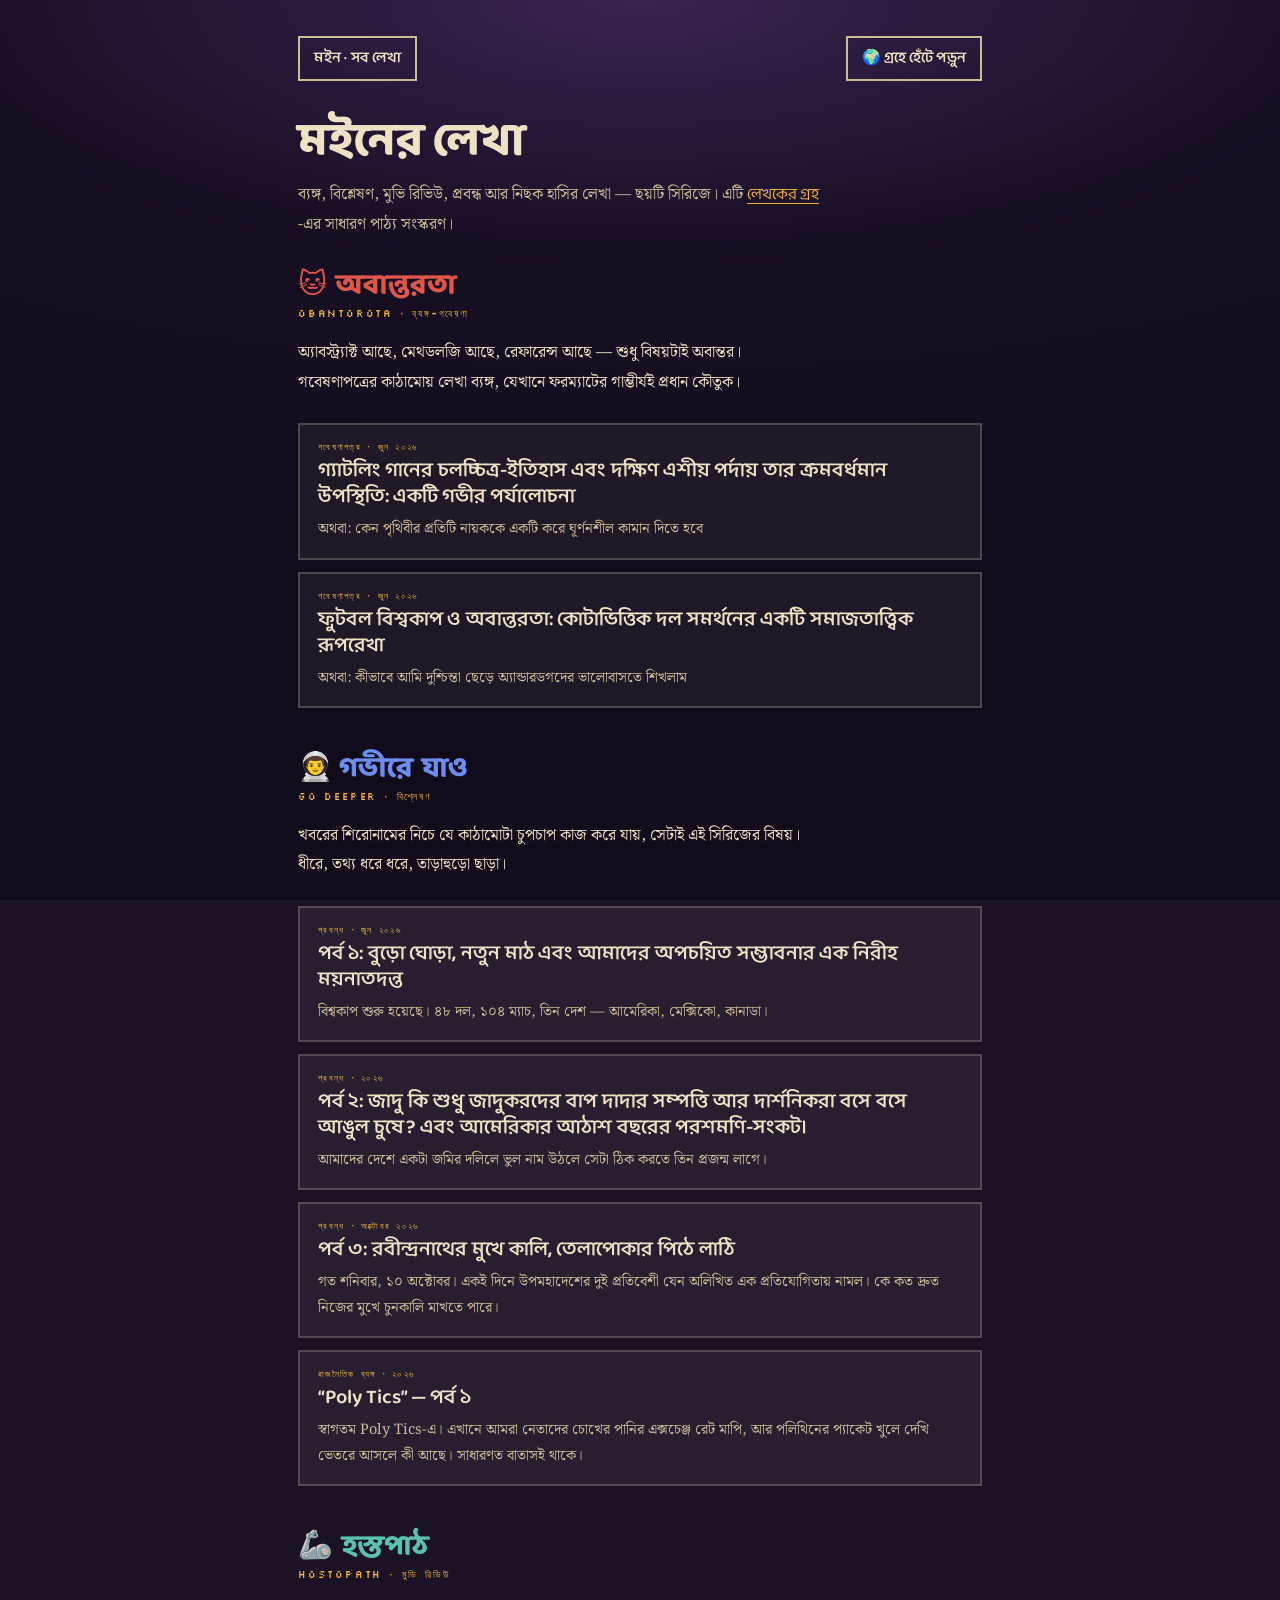
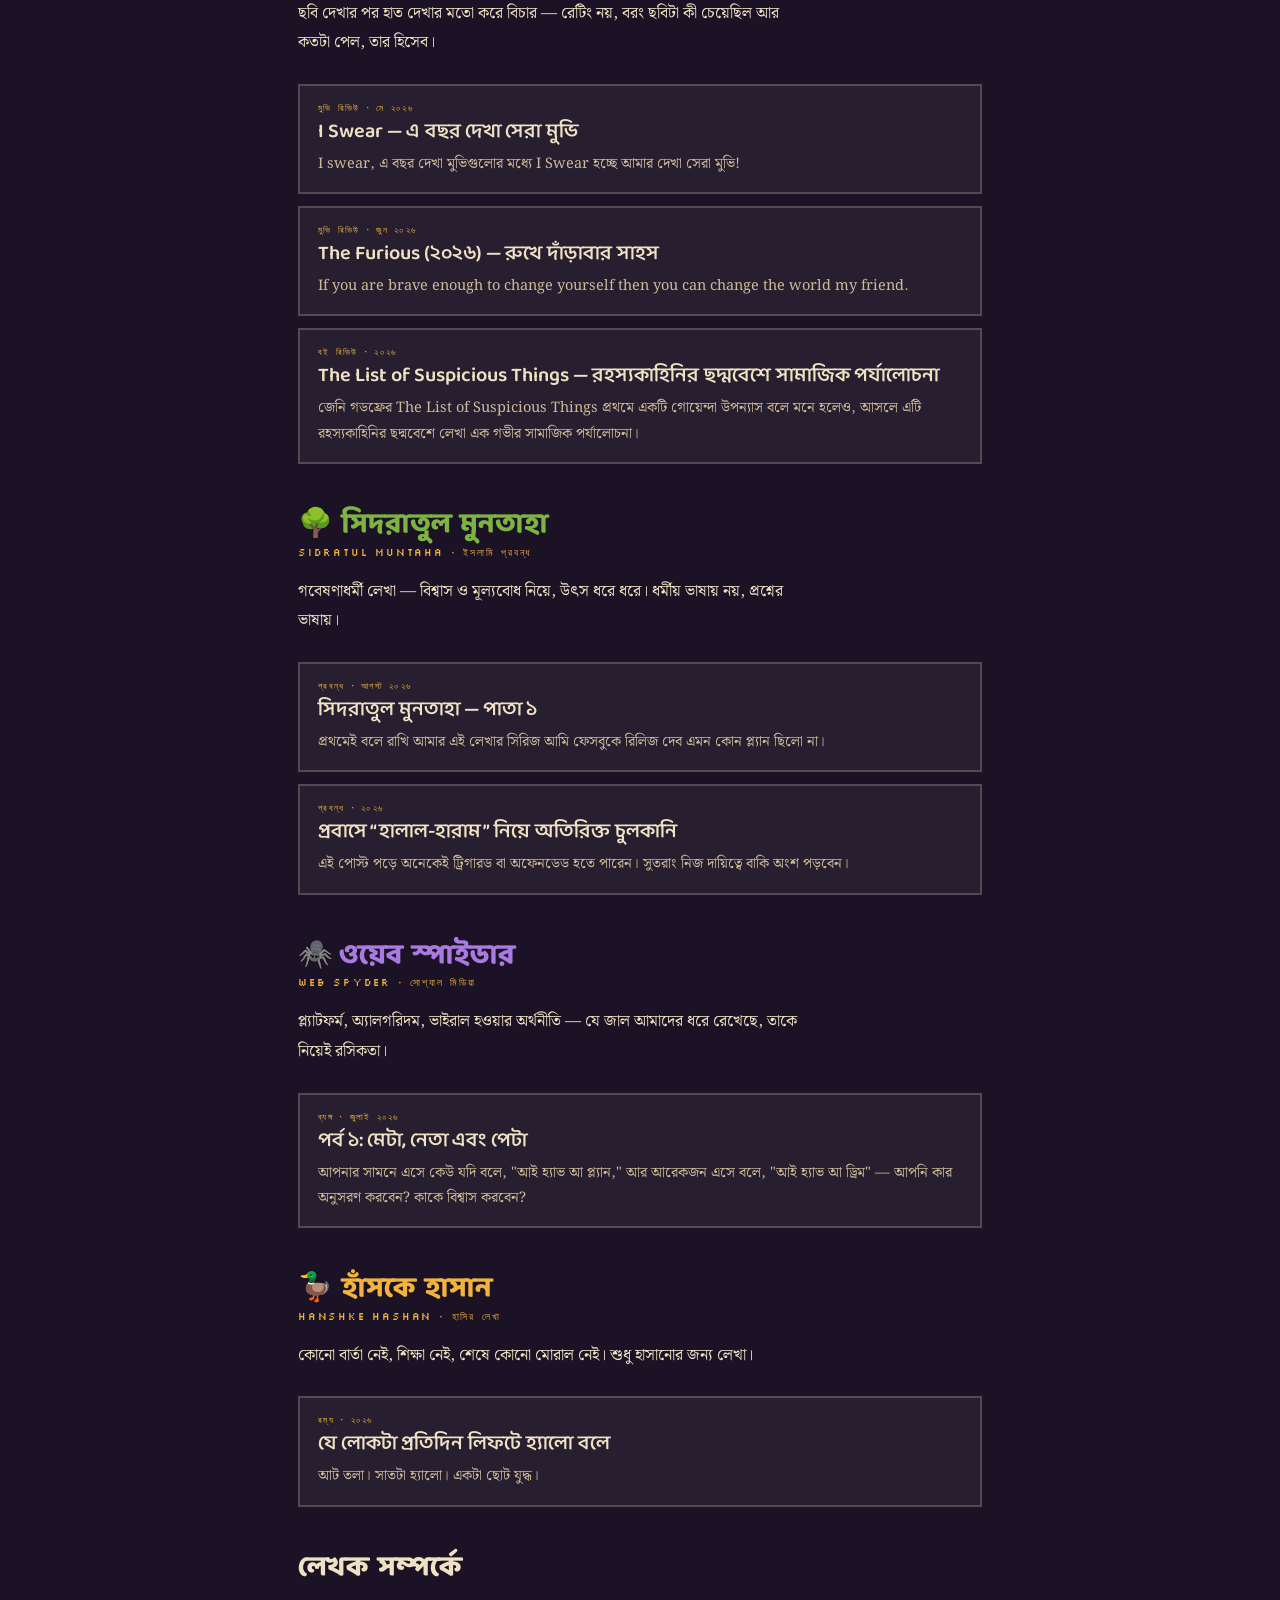
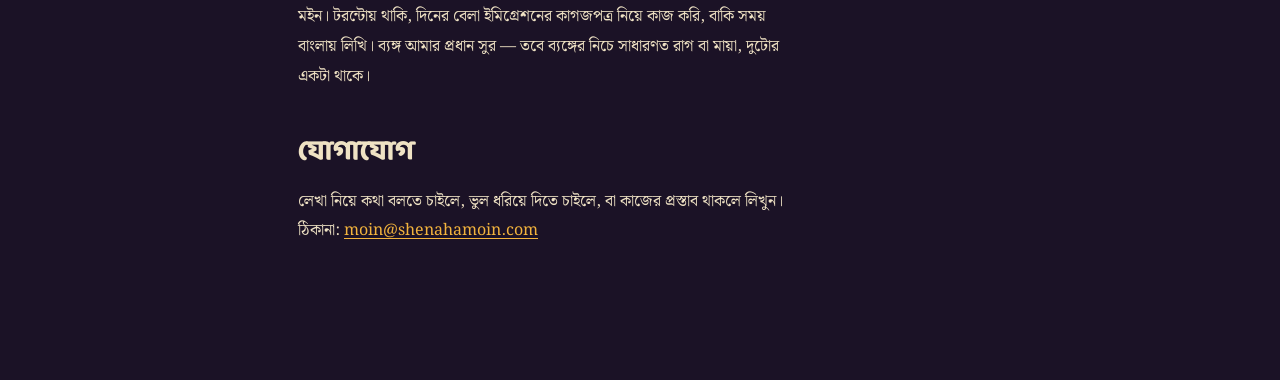
<file: read.html>
<!DOCTYPE html>
<html lang="bn" class="page">
<head>
<meta charset="utf-8">
<meta name="viewport" content="width=device-width, initial-scale=1">
<title>মইনের লেখা — ব্যঙ্গ, বিশ্লেষণ, রিভিউ, প্রবন্ধ ও রম্য</title>
<meta name="description" content="মইনের সব বাংলা লেখা এক পাতায়: ব্যঙ্গ-গবেষণা, গভীর বিশ্লেষণ, মুভি রিভিউ, ইসলামি প্রবন্ধ, সোশ্যাল মিডিয়া নিয়ে রসিকতা আর নিছক হাসির লেখা।">
<meta name="author" content="মইন (Moin)">
<meta name="theme-color" content="#1B1226">
<link rel="canonical" href="https://shenahamoin.com/read">
<meta property="og:type" content="website">
<meta property="og:site_name" content="লেখকের গ্রহ">
<meta property="og:title" content="মইনের লেখা">
<meta property="og:image" content="https://shenahamoin.com/share.png">
<meta name="twitter:card" content="summary_large_image">
<link rel="icon" href="favicon.svg" type="image/svg+xml">
<link rel="apple-touch-icon" href="apple-touch-icon.png">
<link rel="preconnect" href="https://fonts.googleapis.com">
<link rel="preconnect" href="https://fonts.gstatic.com" crossorigin>
<link href="https://fonts.googleapis.com/css2?family=Baloo+Da+2:wght@500;600;800&family=Noto+Serif+Bengali:wght@400;500;700&family=Silkscreen:wght@400;700&display=swap" rel="stylesheet">
<link rel="stylesheet" href="css/site.css">
</head>
<body>
<main>
  <header class="top">
    <a href="read.html">মইন · সব লেখা</a>
    <a href="./">🌍 গ্রহে হেঁটে পড়ুন</a>
  </header>
  <div id="app"><h1>মইনের লেখা</h1><p class="intro">লেখাগুলো আসছে…</p></div>
  <noscript><p class="intro">এই পাতাটি দেখাতে জাভাস্ক্রিপ্ট লাগে।</p></noscript>
</main>
<script type="module" src="js/read.js"></script>
</body>
</html>
</file>
<file: css/site.css>
/* ============================================================
   TOKENS — palette is "সন্ধ্যার নদীতীর" (riverbank at dusk):
   moss + clay road + indigo river + brass lamplight on plum-ink.
   ============================================================ */
:root{
  --ink:        #1B1226;   /* plum-black — all chrome */
  --ink-soft:   #2E2038;
  --paper:      #EFE2C4;   /* aged manuscript — dialogue + panels */
  --paper-dim:  #CDBB98;
  --brass:      #F2B33D;   /* lamplight — highlights, prompts */
  --clay:       #A8492F;   /* road, danger, underline */
  --river:      #2E6C8E;
  --moss:       #4E7D46;
  --shadow:     rgba(27,18,38,.55);

  --fd: "Baloo Da 2", "Hind Siliguri", system-ui, sans-serif;   /* display, Bengali */
  --fb: "Noto Serif Bengali", "Baloo Da 2", Georgia, serif;      /* body, Bengali */
  --fu: "Silkscreen", ui-monospace, monospace;                   /* utility, Latin only */
}
*{box-sizing:border-box;-webkit-tap-highlight-color:transparent}
html,body{height:100%;margin:0;overflow:hidden;background:var(--ink)}
body{font-family:var(--fb);color:var(--paper);overscroll-behavior:none}
canvas{display:block;width:100vw;height:100dvh;touch-action:none;outline:none;cursor:grab}
canvas:active{cursor:grabbing}
button{font:inherit;color:inherit;background:none;border:none;cursor:pointer}
:focus-visible{outline:3px solid var(--brass);outline-offset:2px}

/* ---------- shared pixel-frame ---------- */
.frame{
  background:var(--paper);color:var(--ink);
  border:3px solid var(--ink);
  box-shadow:0 0 0 3px var(--paper), 0 0 0 6px var(--ink), 6px 8px 0 var(--shadow);
}
.tag{font-family:var(--fu);font-size:10px;letter-spacing:.14em;text-transform:uppercase}

/* ---------- HUD ---------- */
body.reading #hud, body.reading #touch, body.reading #bar,
body:has(#title.on) #hud, body:has(#title.on) #touch{opacity:0;pointer-events:none}
#hud{position:fixed;inset:0;pointer-events:none;z-index:5;padding:14px;transition:opacity .2s;
     display:flex;justify-content:space-between;align-items:flex-start;gap:10px}
.plate{background:rgba(27,18,38,.82);border:2px solid var(--paper-dim);padding:8px 12px;
       backdrop-filter:blur(2px)}
#who{font-family:var(--fd);font-weight:800;font-size:17px;line-height:1.15}
#who small{display:block;font-family:var(--fu);font-size:9px;letter-spacing:.16em;color:var(--brass);margin-top:3px}
#progress{font-family:var(--fd);font-size:13px;margin-top:7px;color:var(--paper-dim)}
#progress b,#secretLine b{color:var(--brass);font-weight:800}
#secretLine{font-family:var(--fd);font-size:13px;margin-top:3px;color:var(--paper-dim)}
#tools{display:flex;gap:8px;pointer-events:auto}
#tools button{width:44px;height:44px;background:rgba(27,18,38,.82);border:2px solid var(--paper-dim);
              font-size:18px;line-height:1;display:grid;place-items:center}
#tools button:hover{border-color:var(--brass);color:var(--brass)}

/* ---------- dialogue bar ---------- */
#bar{position:fixed;left:50%;transform:translate(-50%,120%);bottom:18px;width:min(680px,calc(100% - 32px));
     z-index:6;padding:14px 18px 16px;transition:transform .22s cubic-bezier(.2,.9,.3,1.2)}
#bar.on{transform:translate(-50%,0)}
#bar .who{font-family:var(--fu);font-size:9px;letter-spacing:.16em;color:var(--clay)}
#bar .say{font-family:var(--fd);font-weight:600;font-size:19px;margin-top:3px;line-height:1.35}
#bar .cue{display:flex;align-items:center;gap:8px;margin-top:8px;font-family:var(--fd);font-size:13px;color:#5b4a3f}
kbd{font-family:var(--fu);font-size:10px;background:var(--ink);color:var(--paper);
    padding:3px 6px;border-radius:2px;letter-spacing:.06em}
.blink{animation:blink 1s steps(2,end) infinite}
@keyframes blink{50%{opacity:0}}

/* ---------- overlays (title, section, reader, map, help) ---------- */
.sheet{position:fixed;inset:0;z-index:20;display:none;background:rgba(15,10,22,.86);
       backdrop-filter:blur(3px);overflow-y:auto;overscroll-behavior:contain}
.sheet.on{display:block}
.sheet-in{max-width:760px;margin:0 auto;padding:64px 18px 90px}

/* title */
#title{background:radial-gradient(70% 60% at 50% 50%,rgba(24,15,36,.35) 0%,rgba(18,11,28,.6) 60%,rgba(13,8,20,.9) 100%);backdrop-filter:none}
body.nogl #title{background:radial-gradient(120% 90% at 50% 0%,#3a2350 0%,#180f24 55%,#0d0814 100%)}
body.nogl #hud,body.nogl #touch,body.nogl #bar,body.nogl canvas{display:none}
#title .sheet-in{display:flex;flex-direction:column;align-items:center;justify-content:center;
                 min-height:100dvh;text-align:center;padding-top:24px}
#title h1{font-family:var(--fd);font-weight:800;font-size:clamp(38px,10vw,74px);margin:0;
          line-height:1.05;color:var(--paper);text-shadow:0 4px 0 var(--clay),0 8px 0 rgba(0,0,0,.35)}
#title .sub{font-family:var(--fb);font-size:clamp(15px,3.6vw,19px);color:var(--paper-dim);
            margin:18px 0 4px;max-width:34ch;line-height:1.7}
#title .marks{display:flex;gap:14px;font-size:26px;margin:26px 0 30px;filter:drop-shadow(0 3px 0 rgba(0,0,0,.4))}
#title .marks span{animation:float 2.6s ease-in-out infinite}
@keyframes float{50%{transform:translateY(-7px)}}
#start{font-family:var(--fd);font-weight:800;font-size:20px;padding:14px 34px;
       background:var(--brass);color:var(--ink);border:3px solid var(--ink);
       box-shadow:0 6px 0 #8a5f14, 0 6px 0 3px var(--ink)}
#start:active{transform:translateY(4px);box-shadow:0 2px 0 #8a5f14,0 2px 0 3px var(--ink)}
#title .keys{font-family:var(--fu);font-size:10px;letter-spacing:.14em;color:#8a7ba0;margin-top:26px}

/* section panel */
.crest{display:flex;align-items:center;gap:16px;margin-bottom:6px}
.crest .sym{width:74px;height:74px;display:grid;place-items:center;font-size:38px;flex:none;
            border:3px solid var(--ink);background:var(--paper);box-shadow:5px 6px 0 var(--shadow)}
.crest h2{font-family:var(--fd);font-weight:800;font-size:clamp(28px,7vw,42px);margin:0;line-height:1.05}
.crest .roman{font-family:var(--fu);font-size:10px;letter-spacing:.18em;color:var(--brass);display:block;margin-top:4px}
.lede a{color:var(--brass);text-underline-offset:3px}
.lede{font-size:16px;line-height:1.85;color:var(--paper);margin:18px 0 26px;max-width:56ch}
.rule{height:3px;background:var(--paper);opacity:.25;margin:26px 0}
.count{font-family:var(--fu);font-size:10px;letter-spacing:.16em;color:var(--paper-dim);margin-bottom:12px}
.post{display:block;width:100%;text-align:left;padding:16px 18px;margin-bottom:12px;
      background:rgba(239,226,196,.06);border:2px solid rgba(239,226,196,.22);transition:.14s}
.post:hover,.post:focus-visible{background:rgba(239,226,196,.13);transform:translateX(4px)}
.post .meta{font-family:var(--fu);font-size:9px;letter-spacing:.14em;color:var(--brass)}
.post h3{font-family:var(--fd);font-weight:600;font-size:20px;margin:5px 0 6px;line-height:1.3}
.post p{margin:0;font-size:14.5px;line-height:1.75;color:var(--paper-dim)}
.empty{padding:22px;border:2px dashed rgba(239,226,196,.3);font-size:15px;line-height:1.8;color:var(--paper-dim)}

/* reader */
#reader .sheet-in{max-width:660px}
#reader .head{font-family:var(--fu);font-size:9px;letter-spacing:.18em;color:var(--brass)}
#reader h2{font-family:var(--fd);font-weight:800;font-size:clamp(26px,6.4vw,38px);line-height:1.25;margin:10px 0 14px}
#reader .byline{font-size:13px;color:var(--paper-dim);font-family:var(--fu);letter-spacing:.1em}
#reader .body{margin-top:26px}
#reader .body p{font-size:17px;line-height:2.05;margin:0 0 22px}
#reader .body p:first-of-type::first-letter{font-family:var(--fd);font-weight:800;font-size:2.6em;
  float:left;line-height:.9;padding:6px 10px 0 0;color:var(--brass)}
#reader .end{font-family:var(--fu);font-size:10px;letter-spacing:.2em;color:var(--paper-dim);
             text-align:center;margin:34px 0}

/* travel + help lists */
.sheet h2.plain{font-family:var(--fd);font-weight:800;font-size:30px;margin:0 0 6px}
.sheet .plainsub{color:var(--paper-dim);font-size:15px;line-height:1.7;margin:0 0 24px}
.trav{display:flex;align-items:center;gap:14px;width:100%;text-align:left;padding:12px 14px;margin-bottom:10px;
      border:2px solid rgba(239,226,196,.22);background:rgba(239,226,196,.05)}
.trav:hover,.trav:focus-visible{background:rgba(239,226,196,.13)}
.trav .s{font-size:24px;width:40px;height:40px;display:grid;place-items:center;flex:none;border:2px solid rgba(239,226,196,.3)}
.trav b{font-family:var(--fd);font-weight:600;font-size:19px;display:block}
.trav i{font-style:normal;font-size:13px;color:var(--paper-dim)}
.trav .ok{margin-left:auto;color:var(--brass);font-family:var(--fu);font-size:9px;letter-spacing:.14em}
.hl{display:grid;grid-template-columns:auto 1fr;gap:10px 16px;align-items:center;font-size:15px}
.hl span{color:var(--paper-dim)}

/* back button */
.back{position:fixed;top:14px;left:14px;z-index:22;display:none;align-items:center;gap:8px;
      font-family:var(--fd);font-weight:600;font-size:15px;padding:9px 16px;
      background:var(--ink);border:2px solid var(--paper-dim)}
.back.on{display:flex}
.back:hover{border-color:var(--brass);color:var(--brass)}

/* ---------- touch controls ---------- */
#touch{position:fixed;inset:auto 0 0 0;z-index:7;display:none;padding:0 20px 26px;
       justify-content:space-between;align-items:flex-end;pointer-events:none}
#touch.on{display:flex}
#pad{width:150px;height:150px;position:relative;pointer-events:auto}
#pad button{position:absolute;width:52px;height:52px;background:rgba(27,18,38,.8);
            border:2px solid var(--paper-dim);color:var(--paper);font-size:15px;display:grid;place-items:center}
#pad .u{left:49px;top:0}#pad .d{left:49px;bottom:0}#pad .l{left:0;top:49px}#pad .r{right:0;top:49px}
#pad button:active{background:var(--brass);color:var(--ink)}
#act{pointer-events:auto;width:82px;height:82px;border-radius:50%;background:var(--brass);color:var(--ink);
     border:3px solid var(--ink);font-family:var(--fd);font-weight:800;font-size:16px}
#act:active{transform:translateY(3px)}

@media (max-width:640px){
  #who{font-size:15px}
  #bar .say{font-size:17px}
  .sheet-in{padding:60px 16px 130px}
}
/* on touch screens the pad owns the bottom edge, so the dialogue drops in from the top */
@media (pointer:coarse){
  #bar{bottom:auto;top:104px;transform:translate(-50%,-260%)}
  #bar.on{transform:translate(-50%,0)}
}
@media (prefers-reduced-motion:reduce){
  *{animation-duration:.001s !important;transition-duration:.001s !important}
}

/* ---------- plain links, noscript, and the text-only reading page ---------- */
.plainlink{font-family:var(--fd);font-size:14px;color:var(--brass);text-underline-offset:4px;margin-top:18px;display:inline-block}
.plainlink:hover{color:var(--paper)}
.noscript{position:fixed;inset:0;z-index:50;background:var(--ink);padding:40px 20px;overflow:auto;text-align:center}
.noscript a{color:var(--brass)}
html.page, html.page body{height:auto;overflow:auto}
html.page body{background:radial-gradient(120% 60% at 50% 0%,#3a2350 0%,#180f24 45%,#120b1c 100%) fixed}
.page main{max-width:720px;margin:0 auto;padding:36px 18px 90px}
.page header.top{display:flex;justify-content:space-between;align-items:center;gap:12px;flex-wrap:wrap;margin-bottom:34px}
.page header.top a{font-family:var(--fd);font-weight:600;font-size:15px;color:var(--paper);text-decoration:none;
  padding:8px 14px;border:2px solid var(--paper-dim)}
.page header.top a:hover{border-color:var(--brass);color:var(--brass)}
.page h1{font-family:var(--fd);font-weight:800;font-size:clamp(30px,7vw,46px);line-height:1.2;margin:0 0 10px}
.page .intro{font-size:16px;line-height:1.85;color:var(--paper-dim);margin:0 0 30px;max-width:58ch}
.page section{margin:0 0 44px}
.page section h2{font-family:var(--fd);font-weight:800;font-size:28px;margin:0;line-height:1.2}
.page section .roman{font-family:var(--fu);font-size:10px;letter-spacing:.18em;color:var(--brass);display:block;margin:4px 0 0}
.page a.post{text-decoration:none;color:inherit}
.page article .body p{font-size:17px;line-height:2.05;margin:0 0 22px}
.page article .byline{font-size:13px;color:var(--paper-dim);font-family:var(--fu);letter-spacing:.1em}
.page .crumbs{font-family:var(--fd);font-size:14px;margin-bottom:18px}
.page .crumbs a, .page .lede a{color:var(--brass)}
</file>
